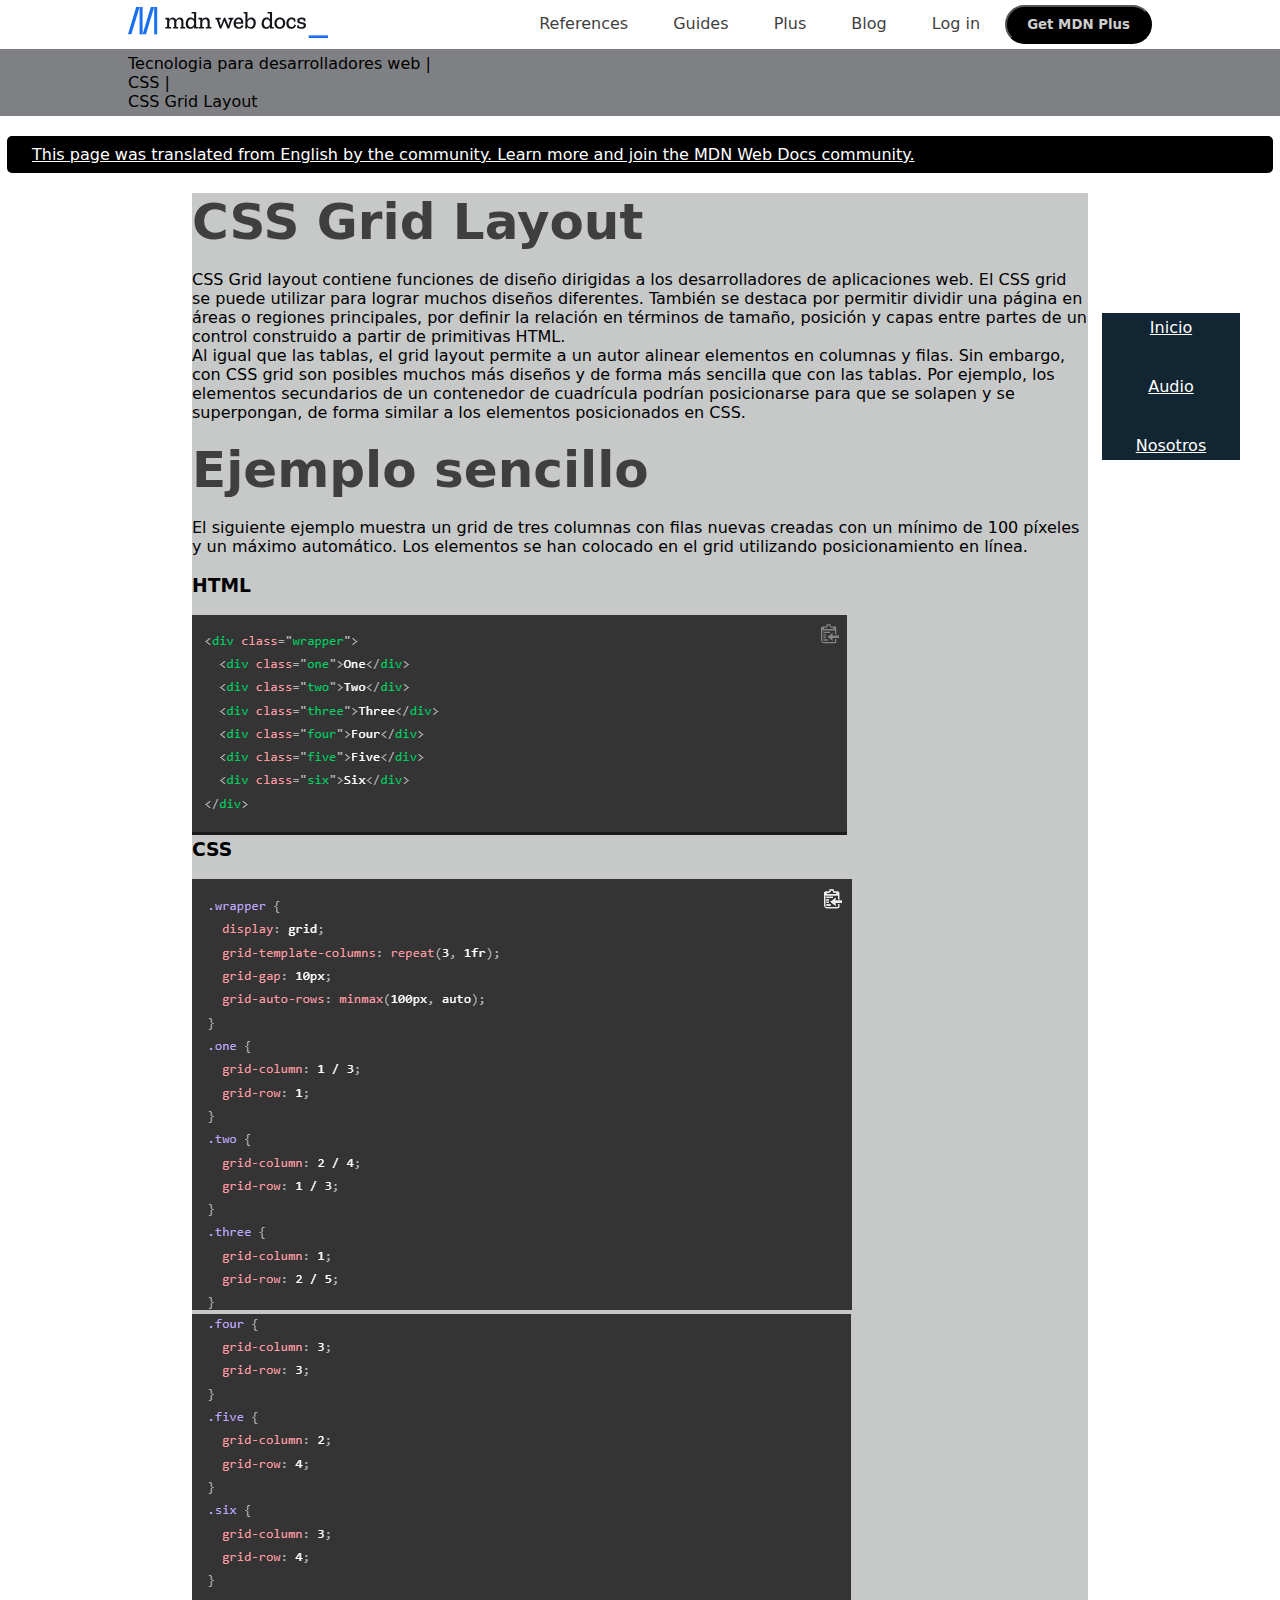
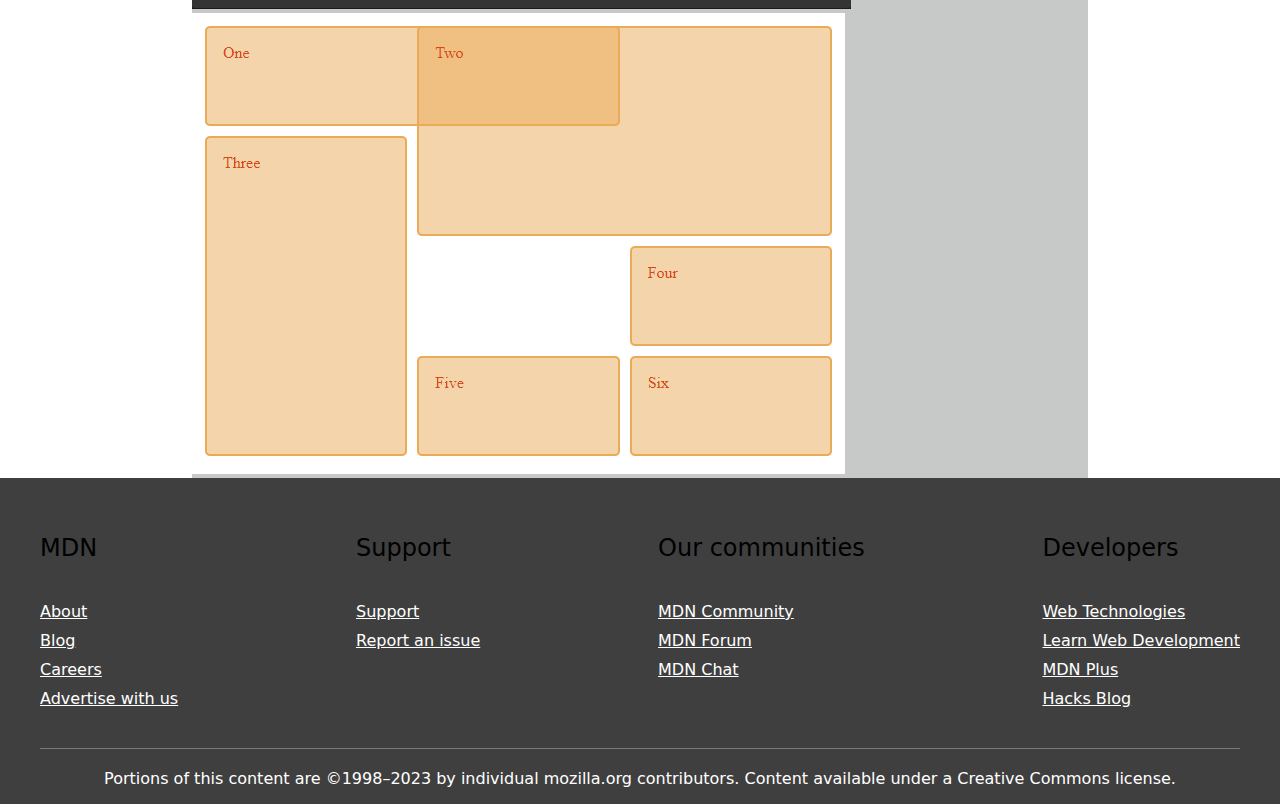
<file: index.html>
<!DOCTYPE html>
<html lang="en">
<head>
    <meta charset="UTF-8">
    <meta http-equiv="X-UA-Compatible" content="IE=edge">
    <meta name="viewport" content="width=device-width, initial-scale=1.0">
    <title>CCS GRID Layout</title>
    <link href="styles.css" rel="stylesheet" type="text/css">
    <link href="https://cdn.jsdelivr.net/npm/bootstrap@5.3.0/dist/css/bootstrap.min.css" rel="stylesheet" integrity="sha384-9ndCyUaIbzAi2FUVXJi0CjmCapSmO7SnpJef0486qhLnuZ2cdeRhO02iuK6FUUVM" crossorigin="anonymous">


</head>
<body>
    <div class="container-main">
        <header class="header">
            <div class="logo">
                <img src="MDN_Web_Docs_full_logo.svg" alt="logo de la marca" width="200px">
            </div>

            
            <div class="menu-nav">
                <nav>
                    <ul class="nav-links">
                       <li><a href="#">References</a>
                        <ul class="submenus">
                            <li><a style="color: white;" href="">HTML</a></li>
                            <li><a  style="color: white;" href="">CSS</a></li>
                            <li><a style="color: white;" href="">JavaScript</a></li>
                            <li><a style="color: white;" href="">HTTP</a></li>
                            <li><a style="color: white;" href="">WebApls</a></li>
                            <li><a style="color: white;" href="">Web Extensions</a></li>
                            <li><a style="color: white;" href="">Web Tecnology</a></li>
                           </ul>
                        </li>
                       <li><a href="#">Guides</a>
                        <ul class="submenus">
                            <li><a style="color: white;" href="">MDN learning Area</a></li>
                            <li><a style="color: white;" href="">HTML</a></li>
                            <li><a style="color: white;" href="">CSS</a></li>
                            <li><a style="color: white;" href="">HTTP</a></li>
                            <li><a style="color: white;" href="">JavaScript</a></li>
                            <li><a style="color: white;" href="">Accessibility</a></li>
                           </ul>
                    </li>
                       <li><a href="#">Plus</a>
                        <ul class="submenus">
                            <li><a style="color: white;" href="">Overview</a></li>
                            <li><a style="color: white;" href="">Updates</a></li>
                            <li><a style="color: white;" href="">Documentation</a></li>
                            <li><a style="color: white;" href="">FAQ</a></li>
                           </ul>                    
                        </li>
                       <li><a href="#">Blog</a></li>
                       <li><a href="#">Log in</a></li>
                       <a href="#" class="btn"><button>Get MDN Plus</button></a>
                      
                    </ul>
                    
                </nav>
          
            </div>
        </header>
        
    
        <div class="container">
            <nav class="container-nav">
                <ol>
                    <li><a href="#">Tecnologia para desarrolladores web |</a></li>
                    <li><a href="#">CSS |</a></li>
                    <li><a href="#">CSS Grid Layout </a></li>
                </ol>       
            </nav>
        </div>
    </div>

    <div class="note">
        <p>
         <a href="#">This page was translated from English by the community. Learn more and join the MDN Web Docs community.</a>   
        </p> 
    </div>
    <aside>
        <p class="inicio1"><a href="inicio.html" style="color: white;">Inicio</a></p>
              
        <p class="inicio2"><a href="audio.html" style="color: white;" class="inicio2">Audio</a></p>
 
        <p><a href="nosotros.html" style="color: white;" >Nosotros</a></p>

         </aside>
    
    
    <div class="main">
        <div class="contenido">
            <section class="section-1">
                <h1 class="titulo-1">CSS Grid Layout</h1>
                <br>
                <div class="parrafos-1">
                    <p>CSS Grid layout contiene funciones de diseño dirigidas a los desarrolladores de aplicaciones web. El CSS grid se puede utilizar para lograr muchos diseños diferentes. También se destaca por permitir dividir una página en áreas o regiones principales, por definir la relación en términos de tamaño, posición y capas entre partes de un control construido a partir de primitivas HTML.</p>
                    <p>Al igual que las tablas, el grid layout permite a un autor alinear elementos en columnas y filas. Sin embargo, con CSS grid son posibles muchos más diseños y de forma más sencilla que con las tablas. Por ejemplo, los elementos secundarios de un contenedor de cuadrícula podrían posicionarse para que se solapen y se superpongan, de forma similar a los elementos posicionados en CSS.</p>
                </div>        
            </section>
            <section class="section-2">
                <br>
                <h1 class="titulo-2">Ejemplo sencillo</h1>
                <br>
                <div class="parrafo-2">
                    <p>El siguiente ejemplo muestra un grid de tres columnas con filas nuevas creadas con un mínimo de 100 píxeles y un máximo automático. Los elementos se han colocado en el grid utilizando posicionamiento en línea.</p>
                    <br>
                </div>   
            </section>  
            <section class="section-3">
                <h3>HTML</h3>
                <br>
                <img src="html.png" alt="html">
                <br>
                <h3>CSS</h3>
                <br>
                <img src="css-1.png" alt="cc">
                <img src="css-2.png" alt="css">
                <br>
                <img src="css_grid.png" alt="css grid">
            </section>
        </div>
        
    </div>
    
    


    <footer>

        <div class="container__footer">
            <div class="box__footer">
                <h2>MDN</h2>
                <a href="#">About</a>
                <a href="#">Blog</a>
                <a href="#">Careers</a>
                <a href="#">Advertise with us</a>
            </div>

            <div class="box__footer">
                <h2>Support</h2>
                <a href="#">Support</a>
                <a href="#">Report an issue</a>              
            </div>

            <div class="box__footer">
                <h2>Our communities</h2>
                <a href="#">MDN Community</a>
                <a href="#">MDN Forum</a>   
                <a href="#">MDN Chat</a>         
            </div>

            <div class="box__footer">
                <h2>Developers</h2>
                <a href="#">Web Technologies</a>
                <a href="#">Learn Web Development</a>   
                <a href="#">MDN Plus</a> 
                <a href="#">Hacks Blog</a>        
            </div>

        </div>

        <div class="box__copyright">
            <hr>
            <p>Portions of this content are ©1998–2023 by individual mozilla.org contributors. Content available under a Creative Commons license.</p>
        </div>
    </footer>
    <script src="https://cdn.jsdelivr.net/npm/bootstrap@5.3.0/dist/js/bootstrap.bundle.min.js" integrity="sha384-geWF76RCwLtnZ8qwWowPQNguL3RmwHVBC9FhGdlKrxdiJJigb/j/68SIy3Te4Bkz" crossorigin="anonymous"></script>
    
  
</body>
</html>
</file>
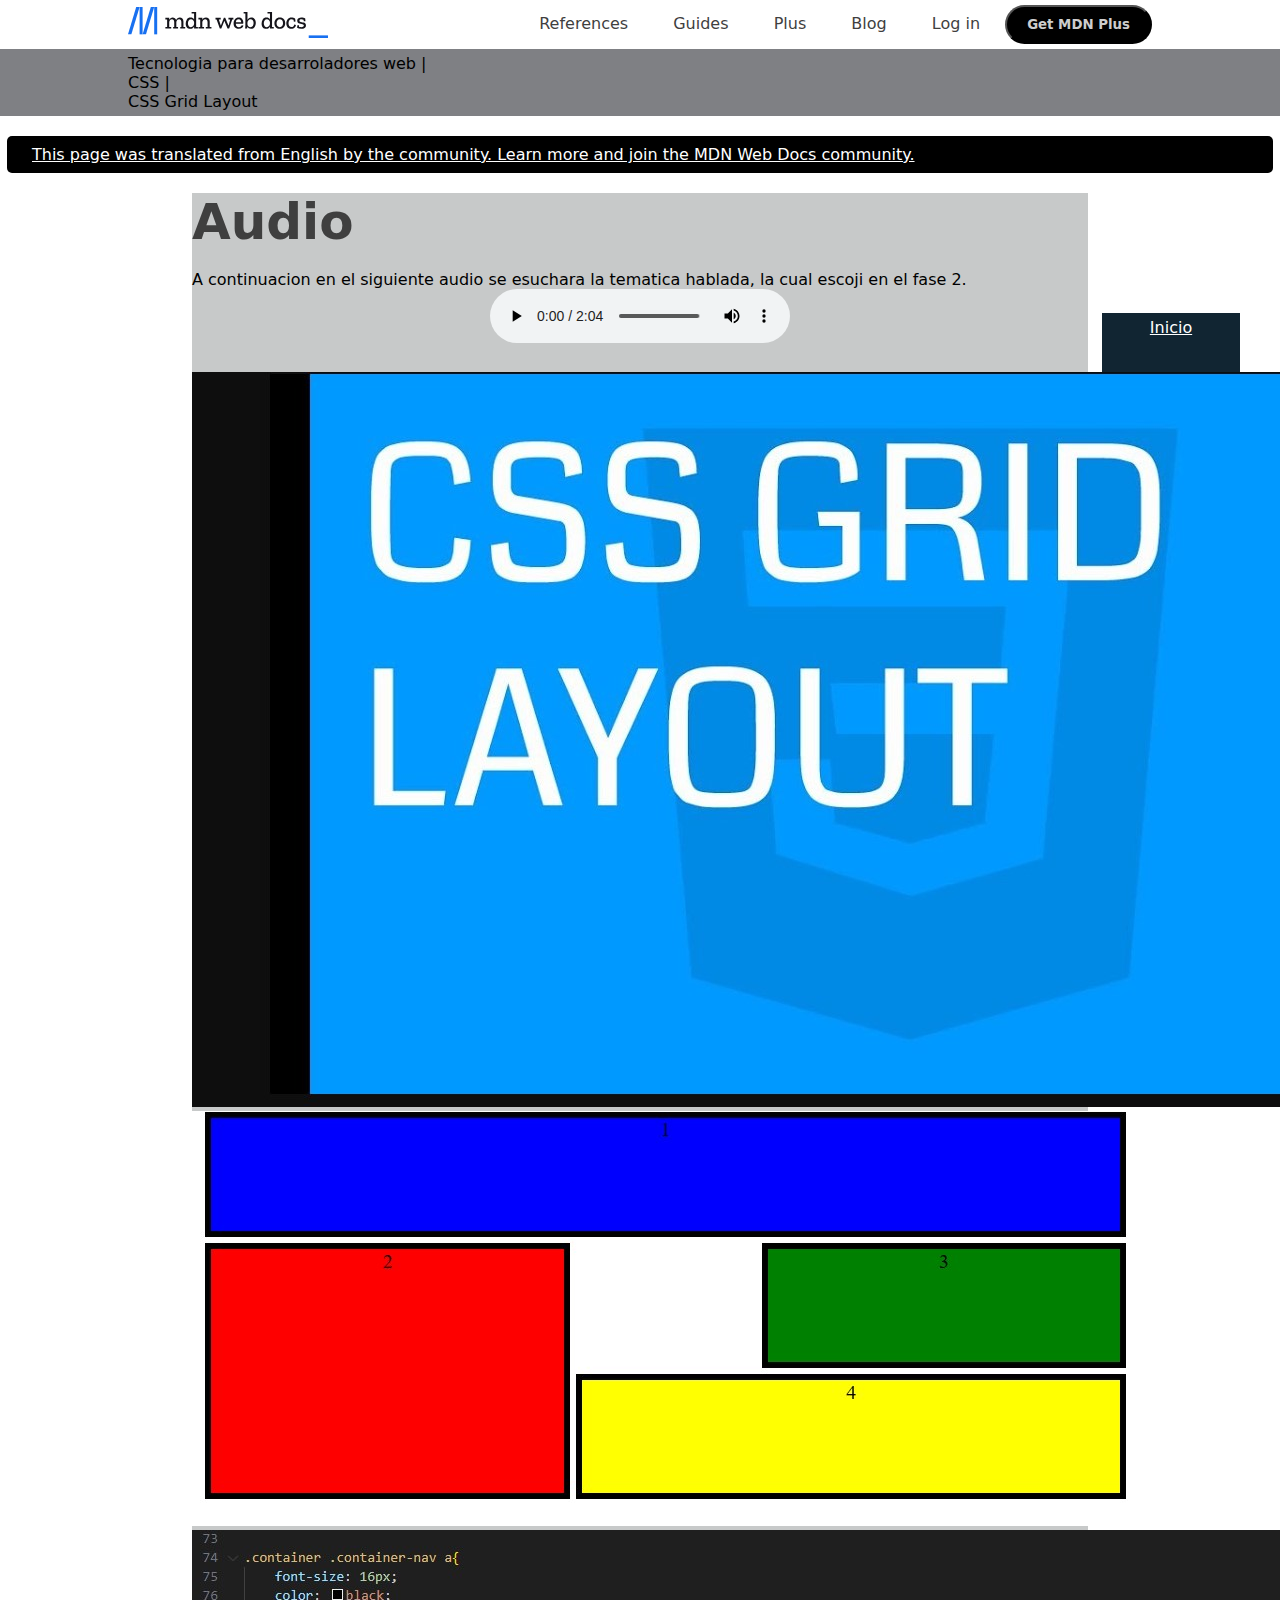
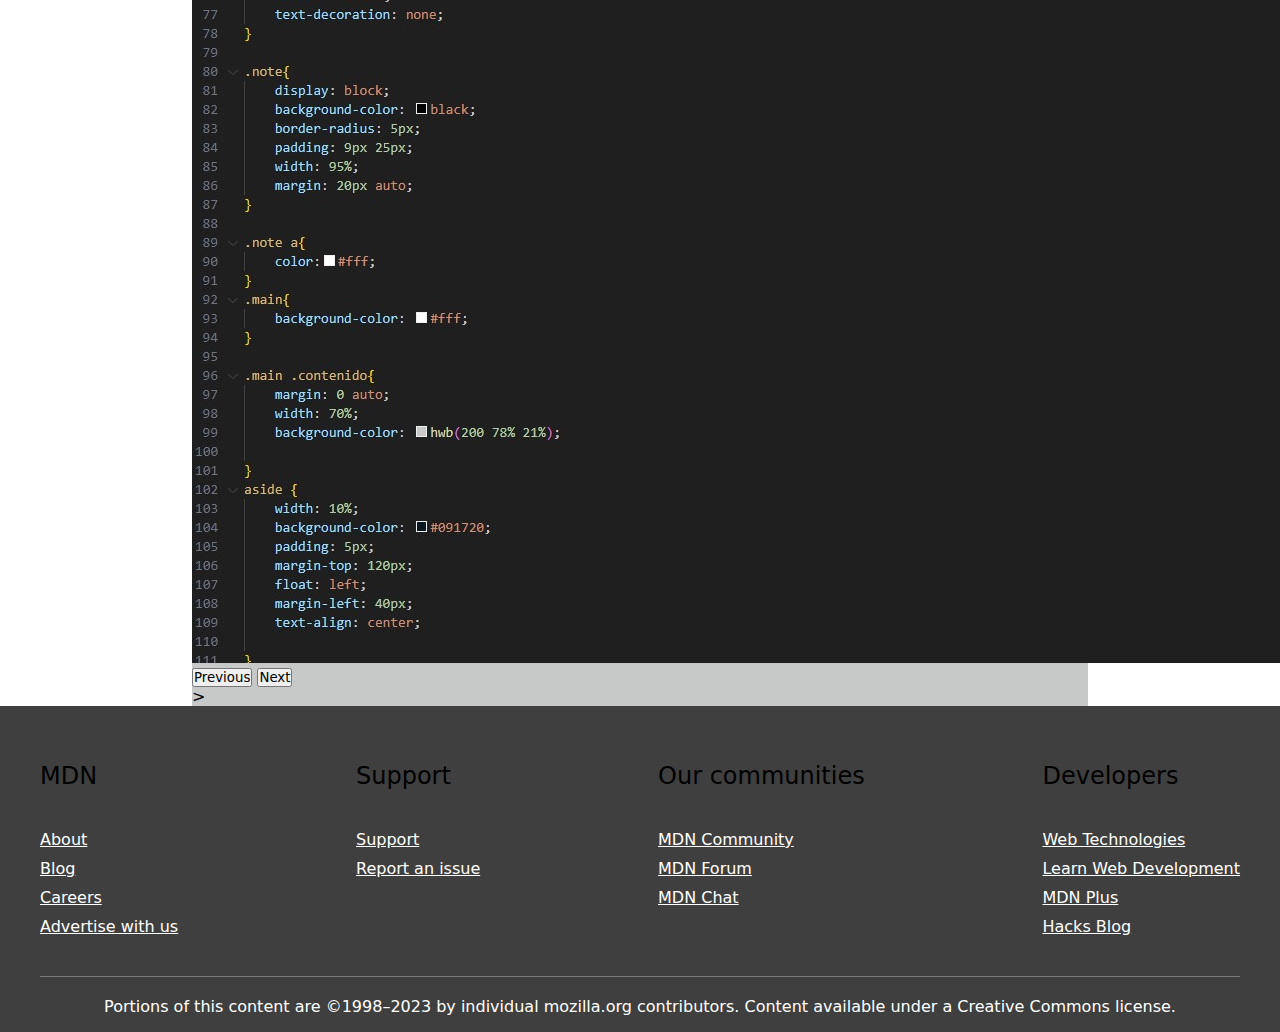
<file: audio.html>
<!DOCTYPE html>
<html lang="en">
<head>
    <meta charset="UTF-8">
    <meta http-equiv="X-UA-Compatible" content="IE=edge">
    <meta name="viewport" content="width=device-width, initial-scale=1.0">
    <title>CCS GRID Layout</title>
    <link href="styles.css" rel="stylesheet" type="text/css">
 <link href="https://cdn.jsdelivr.net/npm/bootstrap@5.3.0/dist/css/bootstrap.min.css" rel="stylesheet" integrity="sha384-9ndCyUaIbzAi2FUVXJi0CjmCapSmO7SnpJef0486qhLnuZ2cdeRhO02iuK6FUUVM" crossorigin="anonymous">


</head>
<body>
    <div class="container-main">
        <header class="header">
            <div class="logo">
                <img src="MDN_Web_Docs_full_logo.svg" alt="logo de la marca" width="200px">
            </div>

            
            <div class="menu-nav">
                <nav>
                    <ul class="nav-links">
                       <li><a href="#">References</a>
                        <ul class="submenus">
                            <li><a style="color: white;" href="">HTML</a></li>
                            <li><a  style="color: white;" href="">CSS</a></li>
                            <li><a style="color: white;" href="">JavaScript</a></li>
                            <li><a style="color: white;" href="">HTTP</a></li>
                            <li><a style="color: white;" href="">WebApls</a></li>
                            <li><a style="color: white;" href="">Web Extensions</a></li>
                            <li><a style="color: white;" href="">Web Tecnology</a></li>
                           </ul>
                        </li>
                       <li><a href="#">Guides</a>
                        <ul class="submenus">
                            <li><a style="color: white;" href="">MDN learning Area</a></li>
                            <li><a style="color: white;" href="">HTML</a></li>
                            <li><a style="color: white;" href="">CSS</a></li>
                            <li><a style="color: white;" href="">HTTP</a></li>
                            <li><a style="color: white;" href="">JavaScript</a></li>
                            <li><a style="color: white;" href="">Accessibility</a></li>
                           </ul>
                    </li>
                       <li><a href="#">Plus</a>
                        <ul class="submenus">
                            <li><a style="color: white;" href="">Overview</a></li>
                            <li><a style="color: white;" href="">Updates</a></li>
                            <li><a style="color: white;" href="">Documentation</a></li>
                            <li><a style="color: white;" href="">FAQ</a></li>
                           </ul>                    
                        </li>
                       <li><a href="#">Blog</a></li>
                       <li><a href="#">Log in</a></li>
                       <a href="#" class="btn"><button>Get MDN Plus</button></a>
                      
                    </ul>
                    
                </nav>
          
            </div>
        </header>
    
        <div class="container">
            <nav class="container-nav">
                <ol>
                    <li><a href="#">Tecnologia para desarroladores web |</a></li>
                    <li><a href="#">CSS |</a></li>
                    <li><a href="#">CSS Grid Layout </a></li>
                </ol>       
            </nav>
        </div>
    </div>

    <div class="note">
        <p>
         <a href="#">This page was translated from English by the community. Learn more and join the MDN Web Docs community.</a>   
        </p> 
    </div>
    <aside>
        <p class="inicio1"><a href="inicio.html" style="color: white;">Inicio</a></p>
              
        <p class="inicio2"><a href="audio.html" style="color: white;" class="inicio2">Audio</a></p>
 
        <p><a href="nosotros.html" style="color: white;" >Nosotros</a></p>

         </aside>
    
    
    <div class="main">
        <div class="contenido">
            <section class="section-1">
                <h1 class="titulo-1">Audio</h1>
                <br>
                <div class="parrafos-1">
                    <p>A continuacion en el siguiente audio se esuchara la tematica hablada, la cual escoji en el fase 2. </p>   
                </div> 
                <center>
                <div>
                    
                <audio controls class="audio">
                    <source src="AUDIO CSS.m4a" type="audio/mpeg">
                    
                </audio> 
            
            </div> 
        </center>    
                <div id="carouselExampleAutoplaying" class="carousel slide" data-bs-ride="carousel">
                    <div class="carousel-inner">
                      <div class="carousel-item active">
                        <img src="CSS GRID LAYOUT1.jpg" class="d-block w-100" alt="...">
                      </div>
                      <div class="carousel-item">
                        <img src="css maqueta.jpg" class="d-block w-100" alt="...">
                      </div>
                      <div class="carousel-item">
                        <img src="captura css.jpg" class="d-block w-100" alt="...">
                      </div>
                    </div>
                    <button class="carousel-control-prev" type="button" data-bs-target="#carouselExampleAutoplaying" data-bs-slide="prev">
                      <span class="carousel-control-prev-icon" aria-hidden="true"></span>
                      <span class="visually-hidden">Previous</span>
                    </button>
                    <button class="carousel-control-next" type="button" data-bs-target="#carouselExampleAutoplaying" data-bs-slide="next">
                      <span class="carousel-control-next-icon" aria-hidden="true"></span>
                      <span class="visually-hidden">Next</span>
                    </button>
                  </div>>
        </div>
        
    </div>
    
    


    <footer>

        <div class="container__footer">
            <div class="box__footer">
                <h2>MDN</h2>
                <a href="#">About</a>
                <a href="#">Blog</a>
                <a href="#">Careers</a>
                <a href="#">Advertise with us</a>
            </div>

            <div class="box__footer">
                <h2>Support</h2>
                <a href="#">Support</a>
                <a href="#">Report an issue</a>              
            </div>

            <div class="box__footer">
                <h2>Our communities</h2>
                <a href="#">MDN Community</a>
                <a href="#">MDN Forum</a>   
                <a href="#">MDN Chat</a>         
            </div>

            <div class="box__footer">
                <h2>Developers</h2>
                <a href="#">Web Technologies</a>
                <a href="#">Learn Web Development</a>   
                <a href="#">MDN Plus</a> 
                <a href="#">Hacks Blog</a>        
            </div>

        </div>

        <div class="box__copyright">
            <hr>
            <p>Portions of this content are ©1998–2023 by individual mozilla.org contributors. Content available under a Creative Commons license.</p>
        </div>
    </footer>
    
<script src="https://cdn.jsdelivr.net/npm/bootstrap@5.3.0/dist/js/bootstrap.bundle.min.js" integrity="sha384-geWF76RCwLtnZ8qwWowPQNguL3RmwHVBC9FhGdlKrxdiJJigb/j/68SIy3Te4Bkz" crossorigin="anonymous"></script>
    
  
</body>
</html>
</file>
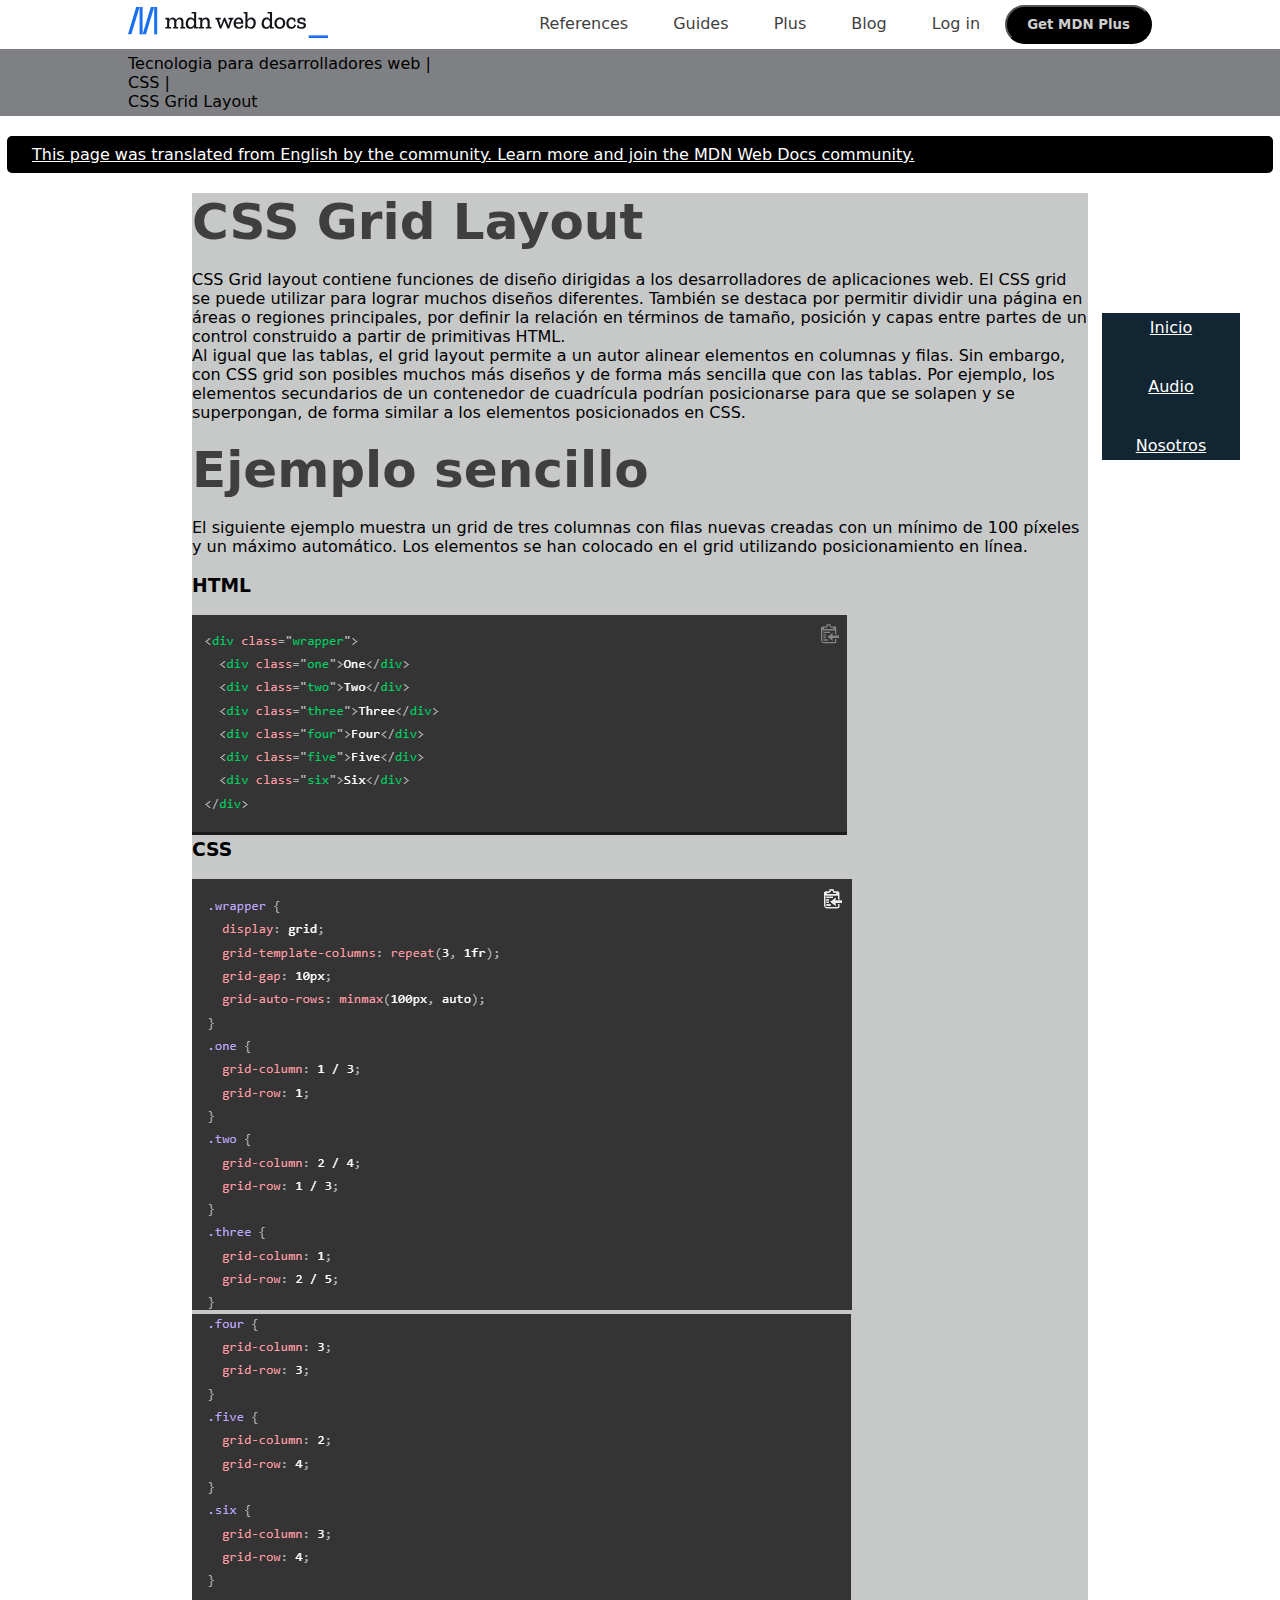
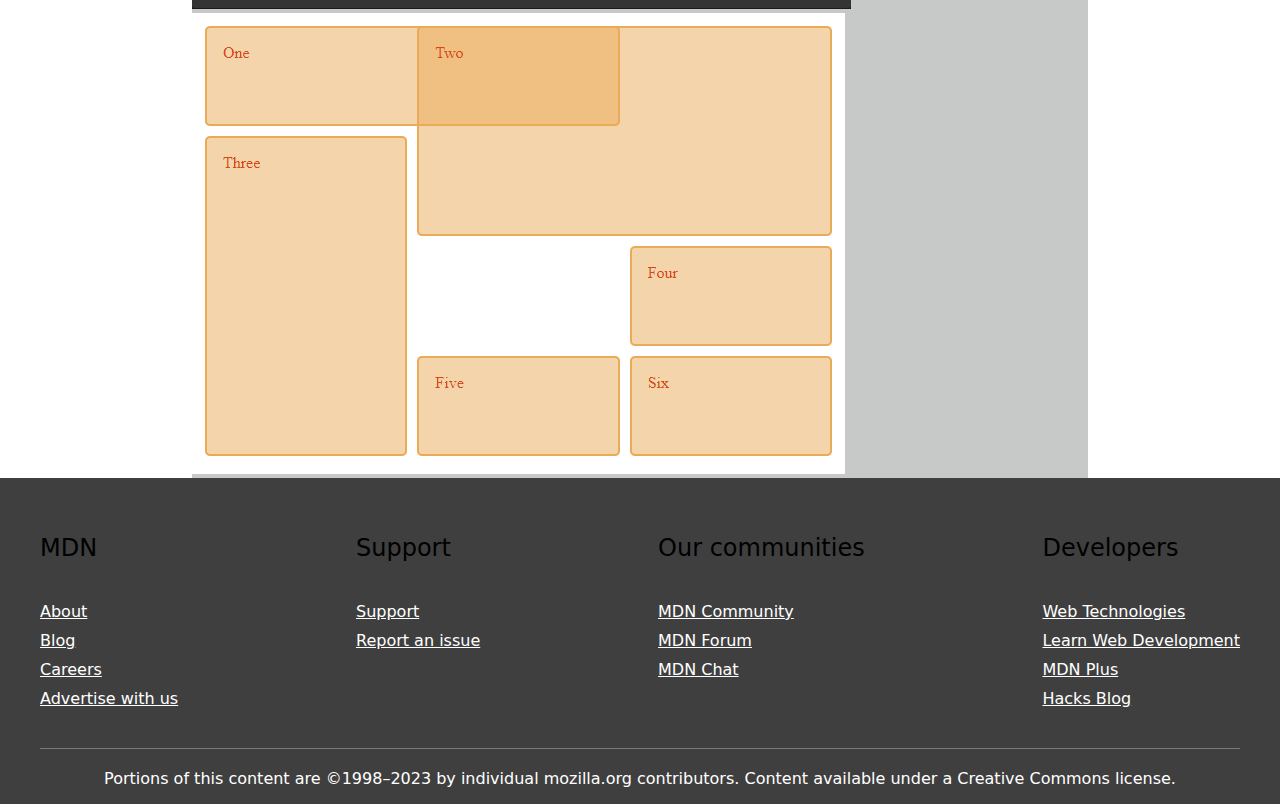
<file: inicio.html>
<!DOCTYPE html>
<html lang="en">
<head>
    <meta charset="UTF-8">
    <meta http-equiv="X-UA-Compatible" content="IE=edge">
    <meta name="viewport" content="width=device-width, initial-scale=1.0">
    <title>CCS GRID Layout</title>
    <link href="styles.css" rel="stylesheet" type="text/css">
    <link href="https://cdn.jsdelivr.net/npm/bootstrap@5.3.0/dist/css/bootstrap.min.css" rel="stylesheet" integrity="sha384-9ndCyUaIbzAi2FUVXJi0CjmCapSmO7SnpJef0486qhLnuZ2cdeRhO02iuK6FUUVM" crossorigin="anonymous">


</head>
<body>
    <div class="container-main">
        <header class="header">
            <div class="logo">
                <img src="MDN_Web_Docs_full_logo.svg" alt="logo de la marca" width="200px">
            </div>

            
            <div class="menu-nav">
                <nav>
                    <ul class="nav-links">
                       <li><a href="#">References</a>
                        <ul class="submenus">
                            <li><a style="color: white;" href="">HTML</a></li>
                            <li><a  style="color: white;" href="">CSS</a></li>
                            <li><a style="color: white;" href="">JavaScript</a></li>
                            <li><a style="color: white;" href="">HTTP</a></li>
                            <li><a style="color: white;" href="">WebApls</a></li>
                            <li><a style="color: white;" href="">Web Extensions</a></li>
                            <li><a style="color: white;" href="">Web Tecnology</a></li>
                           </ul>
                        </li>
                       <li><a href="#">Guides</a>
                        <ul class="submenus">
                            <li><a style="color: white;" href="">MDN learning Area</a></li>
                            <li><a style="color: white;" href="">HTML</a></li>
                            <li><a style="color: white;" href="">CSS</a></li>
                            <li><a style="color: white;" href="">HTTP</a></li>
                            <li><a style="color: white;" href="">JavaScript</a></li>
                            <li><a style="color: white;" href="">Accessibility</a></li>
                           </ul>
                    </li>
                       <li><a href="#">Plus</a>
                        <ul class="submenus">
                            <li><a style="color: white;" href="">Overview</a></li>
                            <li><a style="color: white;" href="">Updates</a></li>
                            <li><a style="color: white;" href="">Documentation</a></li>
                            <li><a style="color: white;" href="">FAQ</a></li>
                           </ul>                    
                        </li>
                       <li><a href="#">Blog</a></li>
                       <li><a href="#">Log in</a></li>
                       <a href="#" class="btn"><button>Get MDN Plus</button></a>
                      
                    </ul>
                    
                </nav>
          
            </div>
        </header>
    
        <div class="container">
            <nav class="container-nav">
                <ol>
                    <li><a href="#">Tecnologia para desarrolladores web |</a></li>
                    <li><a href="#">CSS |</a></li>
                    <li><a href="#">CSS Grid Layout </a></li>
                </ol>       
            </nav>
        </div>
    </div>

    <div class="note">
        <p>
         <a href="#">This page was translated from English by the community. Learn more and join the MDN Web Docs community.</a>   
        </p> 
    </div>
    <aside>
        <p class="inicio1"><a href="inicio.html" style="color: white;">Inicio</a></p>
              
        <p class="inicio2"><a href="audio.html" style="color: white;" class="inicio2">Audio</a></p>
 
        <p><a href="nosotros.html" style="color: white;" >Nosotros</a></p>

         </aside>
    
    
    <div class="main">
        <div class="contenido">
            <section class="section-1">
                <h1 class="titulo-1">CSS Grid Layout</h1>
                <br>
                <div class="parrafos-1">
                    <p>CSS Grid layout contiene funciones de diseño dirigidas a los desarrolladores de aplicaciones web. El CSS grid se puede utilizar para lograr muchos diseños diferentes. También se destaca por permitir dividir una página en áreas o regiones principales, por definir la relación en términos de tamaño, posición y capas entre partes de un control construido a partir de primitivas HTML.</p>
                    <p>Al igual que las tablas, el grid layout permite a un autor alinear elementos en columnas y filas. Sin embargo, con CSS grid son posibles muchos más diseños y de forma más sencilla que con las tablas. Por ejemplo, los elementos secundarios de un contenedor de cuadrícula podrían posicionarse para que se solapen y se superpongan, de forma similar a los elementos posicionados en CSS.</p>
                </div>        
            </section>
            <section class="section-2">
                <br>
                <h1 class="titulo-2">Ejemplo sencillo</h1>
                <br>
                <div class="parrafo-2">
                    <p>El siguiente ejemplo muestra un grid de tres columnas con filas nuevas creadas con un mínimo de 100 píxeles y un máximo automático. Los elementos se han colocado en el grid utilizando posicionamiento en línea.</p>
                    <br>
                </div>   
            </section>  
            <section class="section-3">
                <h3>HTML</h3>
                <br>
                <img src="html.png" alt="html">
                <br>
                <h3>CSS</h3>
                <br>
                <img src="css-1.png" alt="cc">
                <img src="css-2.png" alt="css">
                <br>
                <img src="css_grid.png" alt="css grid">
            </section>
        </div>
        
    </div>
    
    


    <footer>

        <div class="container__footer">
            <div class="box__footer">
                <h2>MDN</h2>
                <a href="#">About</a>
                <a href="#">Blog</a>
                <a href="#">Careers</a>
                <a href="#">Advertise with us</a>
            </div>

            <div class="box__footer">
                <h2>Support</h2>
                <a href="#">Support</a>
                <a href="#">Report an issue</a>              
            </div>

            <div class="box__footer">
                <h2>Our communities</h2>
                <a href="#">MDN Community</a>
                <a href="#">MDN Forum</a>   
                <a href="#">MDN Chat</a>         
            </div>

            <div class="box__footer">
                <h2>Developers</h2>
                <a href="#">Web Technologies</a>
                <a href="#">Learn Web Development</a>   
                <a href="#">MDN Plus</a> 
                <a href="#">Hacks Blog</a>        
            </div>

        </div>

        <div class="box__copyright">
            <hr>
            <p>Portions of this content are ©1998–2023 by individual mozilla.org contributors. Content available under a Creative Commons license.</p>
        </div>
    </footer>
    <script src="https://cdn.jsdelivr.net/npm/bootstrap@5.3.0/dist/js/bootstrap.bundle.min.js" integrity="sha384-geWF76RCwLtnZ8qwWowPQNguL3RmwHVBC9FhGdlKrxdiJJigb/j/68SIy3Te4Bkz" crossorigin="anonymous"></script>
    
  
</body>
</html>
</file>
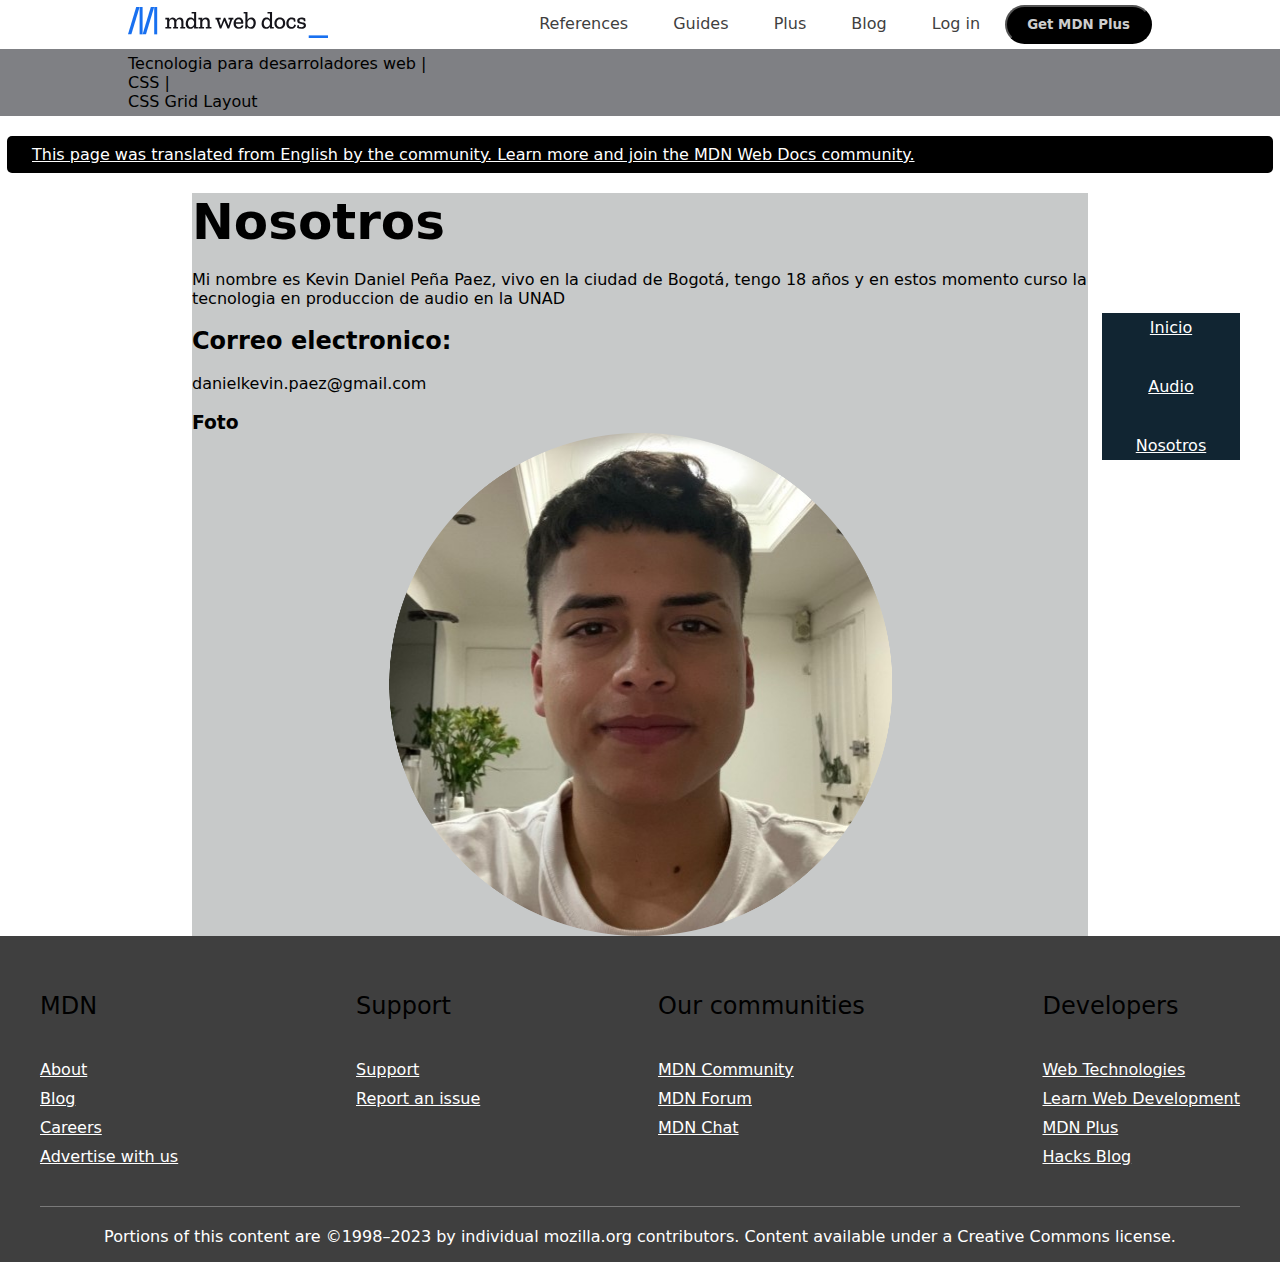
<file: nosotros.html>
<!DOCTYPE html>
<html lang="en">
<head>
    <meta charset="UTF-8">
    <meta http-equiv="X-UA-Compatible" content="IE=edge">
    <meta name="viewport" content="width=device-width, initial-scale=1.0">
    <title>CCS GRID Layout</title>
    <link href="styles.css" rel="stylesheet" type="text/css">
    <link href="https://cdn.jsdelivr.net/npm/bootstrap@5.3.0/dist/css/bootstrap.min.css" rel="stylesheet" integrity="sha384-9ndCyUaIbzAi2FUVXJi0CjmCapSmO7SnpJef0486qhLnuZ2cdeRhO02iuK6FUUVM" crossorigin="anonymous">

</head>
<body>
    <div class="container-main">
        <header class="header">
            <div class="logo">
                <img src="MDN_Web_Docs_full_logo.svg" alt="logo de la marca" width="200px">
            </div>

            
            <div class="menu-nav">
                <nav>
                    <ul class="nav-links">
                       <li><a href="#">References</a>
                        <ul class="submenus">
                            <li><a style="color: white;" href="">HTML</a></li>
                            <li><a  style="color: white;" href="">CSS</a></li>
                            <li><a style="color: white;" href="">JavaScript</a></li>
                            <li><a style="color: white;" href="">HTTP</a></li>
                            <li><a style="color: white;" href="">WebApls</a></li>
                            <li><a style="color: white;" href="">Web Extensions</a></li>
                            <li><a style="color: white;" href="">Web Tecnology</a></li>
                           </ul>
                        </li>
                       <li><a href="#">Guides</a>
                        <ul class="submenus">
                            <li><a style="color: white;" href="">MDN learning Area</a></li>
                            <li><a style="color: white;" href="">HTML</a></li>
                            <li><a style="color: white;" href="">CSS</a></li>
                            <li><a style="color: white;" href="">HTTP</a></li>
                            <li><a style="color: white;" href="">JavaScript</a></li>
                            <li><a style="color: white;" href="">Accessibility</a></li>
                           </ul>
                    </li>
                       <li><a href="#">Plus</a>
                        <ul class="submenus">
                            <li><a style="color: white;" href="">Overview</a></li>
                            <li><a style="color: white;" href="">Updates</a></li>
                            <li><a style="color: white;" href="">Documentation</a></li>
                            <li><a style="color: white;" href="">FAQ</a></li>
                           </ul>                    
                        </li>
                       <li><a href="#">Blog</a></li>
                       <li><a href="#">Log in</a></li>
                       <a href="#" class="btn"><button>Get MDN Plus</button></a>
                      
                    </ul>
                    
                </nav>
          
            </div>
        </header>
    
        <div class="container">
            <nav class="container-nav">
                <ol>
                    <li><a href="#">Tecnologia para desarroladores web |</a></li>
                    <li><a href="#">CSS |</a></li>
                    <li><a href="#">CSS Grid Layout </a></li>
                </ol>       
            </nav>
        </div>
    </div>

    <div class="note">
        <p>
         <a href="#">This page was translated from English by the community. Learn more and join the MDN Web Docs community.</a>   
        </p> 
    </div>
    <aside>
        <p class="inicio1"><a href="inicio.html" style="color: white;">Inicio</a></p>
              
        <p class="inicio2"><a href="audio.html" style="color: white;" class="inicio2">Audio</a></p>
 
        <p><a href="nosotros.html" style="color: white;" >Nosotros</a></p>

         </aside>
    
    
    <div class="main">
        <div class="contenido">
            <section class="section-1">
                <h1 style="color: black;" class="titulo-1">Nosotros</h1>
                <br>
                <div class="parrafos-1">
                    <p>Mi nombre es Kevin Daniel Peña Paez, vivo en la ciudad de Bogotá, tengo 18 años y en estos momento curso la tecnologia en produccion de audio en la UNAD</p>
                    
                </div>        
            </section>
            <section class="section-2">
                <br>
                <h2 style="color: black;" class="titulo-2">Correo electronico:</h2>
                <br>
                <div  class="parrafo-2">
                    <p>danielkevin.paez@gmail.com</p>
                    <br>
                </div>   
            </section>  
            <section class="section-3">
                <h3 style="color: black;">Foto</h3>
                <div class="imagenredondeada"> 
                <br>
                <img src="foto redondeada.png" alt="html">
                 <br>
                </div>
               
                
                
            </section>
        </div>
        
    </div>
    
    


    <footer>

        <div class="container__footer">
            <div class="box__footer">
                <h2>MDN</h2>
                <a href="#">About</a>
                <a href="#">Blog</a>
                <a href="#">Careers</a>
                <a href="#">Advertise with us</a>
            </div>

            <div class="box__footer">
                <h2>Support</h2>
                <a href="#">Support</a>
                <a href="#">Report an issue</a>              
            </div>

            <div class="box__footer">
                <h2>Our communities</h2>
                <a href="#">MDN Community</a>
                <a href="#">MDN Forum</a>   
                <a href="#">MDN Chat</a>         
            </div>

            <div class="box__footer">
                <h2>Developers</h2>
                <a href="#">Web Technologies</a>
                <a href="#">Learn Web Development</a>   
                <a href="#">MDN Plus</a> 
                <a href="#">Hacks Blog</a>        
            </div>

        </div>

        <div class="box__copyright">
            <hr>
            <p>Portions of this content are ©1998–2023 by individual mozilla.org contributors. Content available under a Creative Commons license.</p>
        </div>
    </footer>
    <script src="https://cdn.jsdelivr.net/npm/bootstrap@5.3.0/dist/js/bootstrap.bundle.min.js" integrity="sha384-geWF76RCwLtnZ8qwWowPQNguL3RmwHVBC9FhGdlKrxdiJJigb/j/68SIy3Te4Bkz" crossorigin="anonymous"></script>
    
  
</body>
</html>
</file>
<file: styles.css>
*{
    /* background-color: #f3f3f3; */
    margin: 0;
    padding: 0;
    font-family:system-ui, -apple-system, BlinkMacSystemFont, 'Segoe UI', Roboto, Oxygen, Ubuntu, Cantarell, 'Open Sans', 'Helvetica Neue', sans-serif;
}

body{
    padding-bottom: 3em;
    position: relative;
    min-height: 100vh;
}
.header{
    display: flex;
    align-items: center;
    justify-content: space-between;
    padding: 5px 10%;
}

.header .menu-nav .nav-links {
    list-style: none;
} 

.header .logo img{
    cursor: pointer;
    margin: auto;
}

.header .menu-nav .nav-links > li{
    display: inline-block;
    padding: 0 20px;
} 
ul, ol {
    list-style: none;
}

.header .menu-nav .nav-links li:hover{
    transform: scale(1.1);
} 

.header .menu-nav .nav-links li a {
    font-size: 16px;
    color: #3f3f3f;   
    text-decoration: none;
} 

.header .menu-nav .nav-links li a:hover{
    color: #3f3f3f;
    background-color: rgb(0, 177, 253);
} 

.header .btn button{
    font-weight: 700;
    color: #CDCDCD;
    padding: 10px 20px;
    background: black;
    border-radius: 40px;
    cursor: pointer;
}

.header .btn button:hover{
   background-color: #1b3039;
}

.container{
    background-color: #7f8084;
    align-items: center;
    justify-content: space-between;
    padding: 5px 10%;
}


.container .container-nav li{
    
    padding: 0 0px;
}

.container .container-nav a{
    font-size: 16px;
    color: black;
    text-decoration: none;
}

.note{
    display: block;
    background-color: black;
    border-radius: 5px;
    padding: 9px 25px;
    width: 95%;
    margin: 20px auto;
}

.note a{
    color:#fff;
}
.main{
    background-color: #fff;  
}

.main .contenido{
    margin: 0 auto;
    width: 70%;
    background-color: hwb(200 78% 21%);
    
}
aside {
    width: 10%;
    background-color: hsl(203, 50%, 13%);
    padding: 5px;
    margin-top: 120px;
    float: right;
    margin-right: 40px;
    text-align: center;
   
}

.inicio1 {
    margin-bottom: 40px;
}

.inicio2 {
    margin-bottom: 40px;
}



.main .contenido h1{
    font-size:50px;
    color: #3f3f3f;
}

footer{
    width: 100%;
    background-color: #3f3f3f;
    padding: 1em 0;
    position: absolute;
    
}

.container__footer{
    display: flex;
    justify-content: space-between;
}

.box__footer{
    display: flex;
    flex-direction: column;
    padding: 40px;
}


.box__footer h2{
    margin-bottom: 30px;
    color: black;
    font-weight: 200;
}

.box__footer a{
    margin-top: 10px;
    color: #fff;
    font-weight: 200;
}

.box__footer a:hover{
    opacity: 0.8;
}

.box__footer a .fab{
    font-size: 20px;
}

.box__copyright{
    max-width: 1200px;
    margin: auto;
    text-align: center;
    padding: 0px 40px;
}

.box__copyright p{
    margin-top: 20px;
    color: #fff;
    font-weight: 200;
}

.box__copyright hr{
    border: none;
    height: 1px;
    background-color: #7a7a7a;
}

.imagenredondeada {
    display: flex;
    justify-content: center;

}

.nav-links li ul{
    display: none;
    position: absolute;
    min-width: 140px;
}
.nav-links li:hover ul {
    display: block;
}

.nav-links li ul{
    font-size: small;
    background-color: hsl(240, 2%, 22%);
    color: white;
}
.audio  {
    margin-bottom: 25px;
}

.titulo-1 {
    
}
</file>
